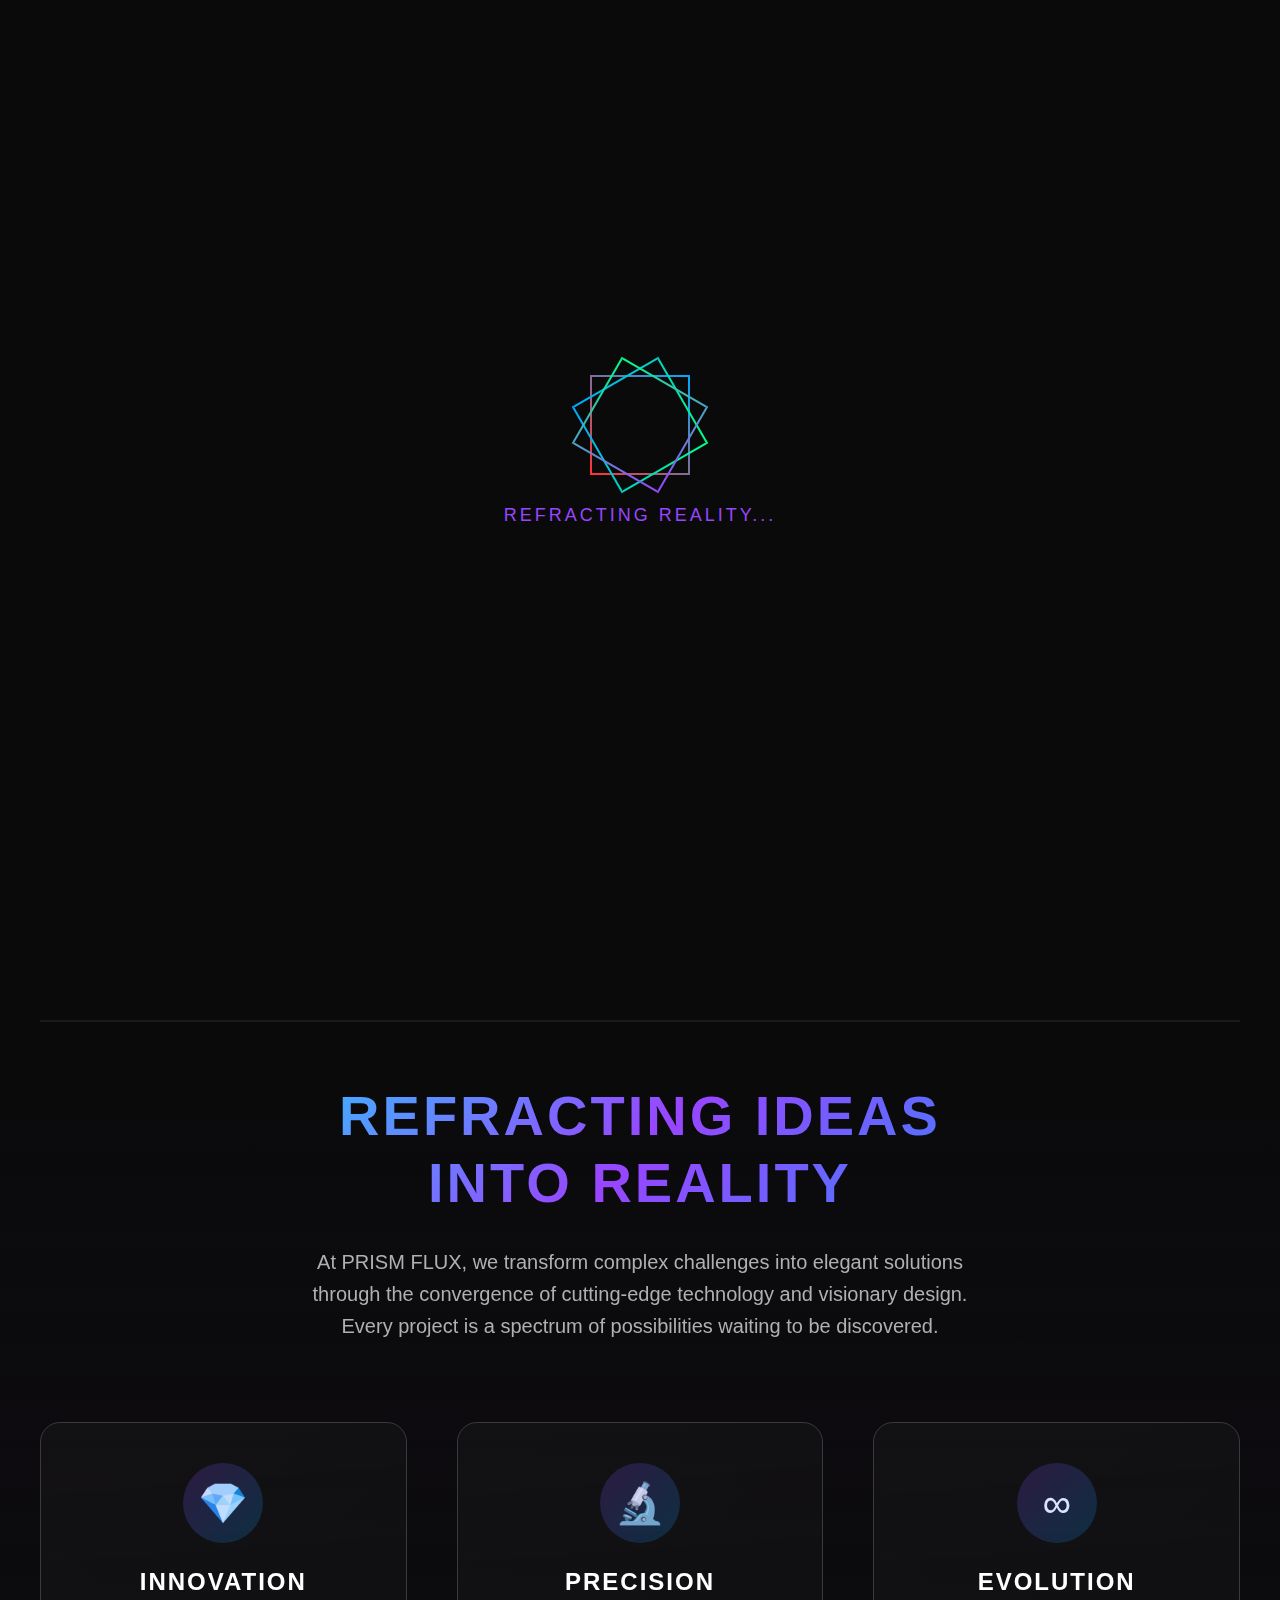
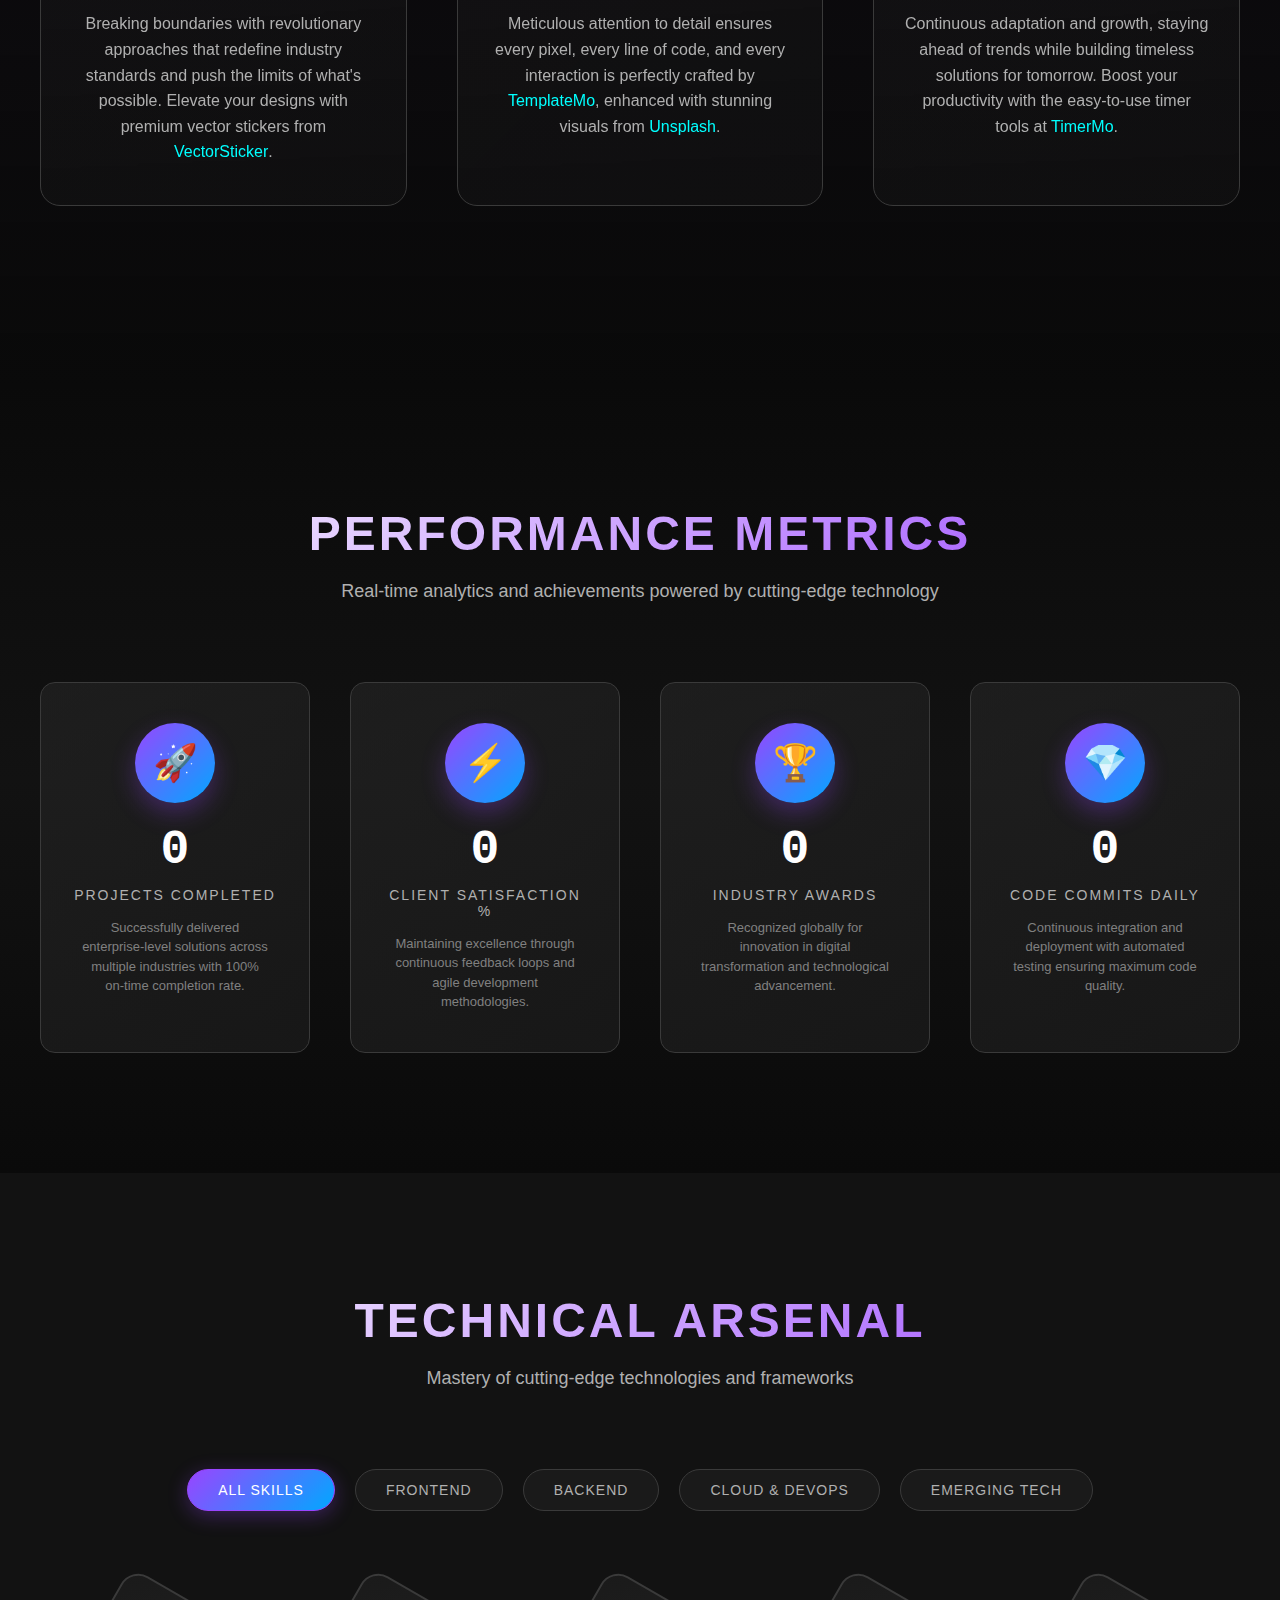
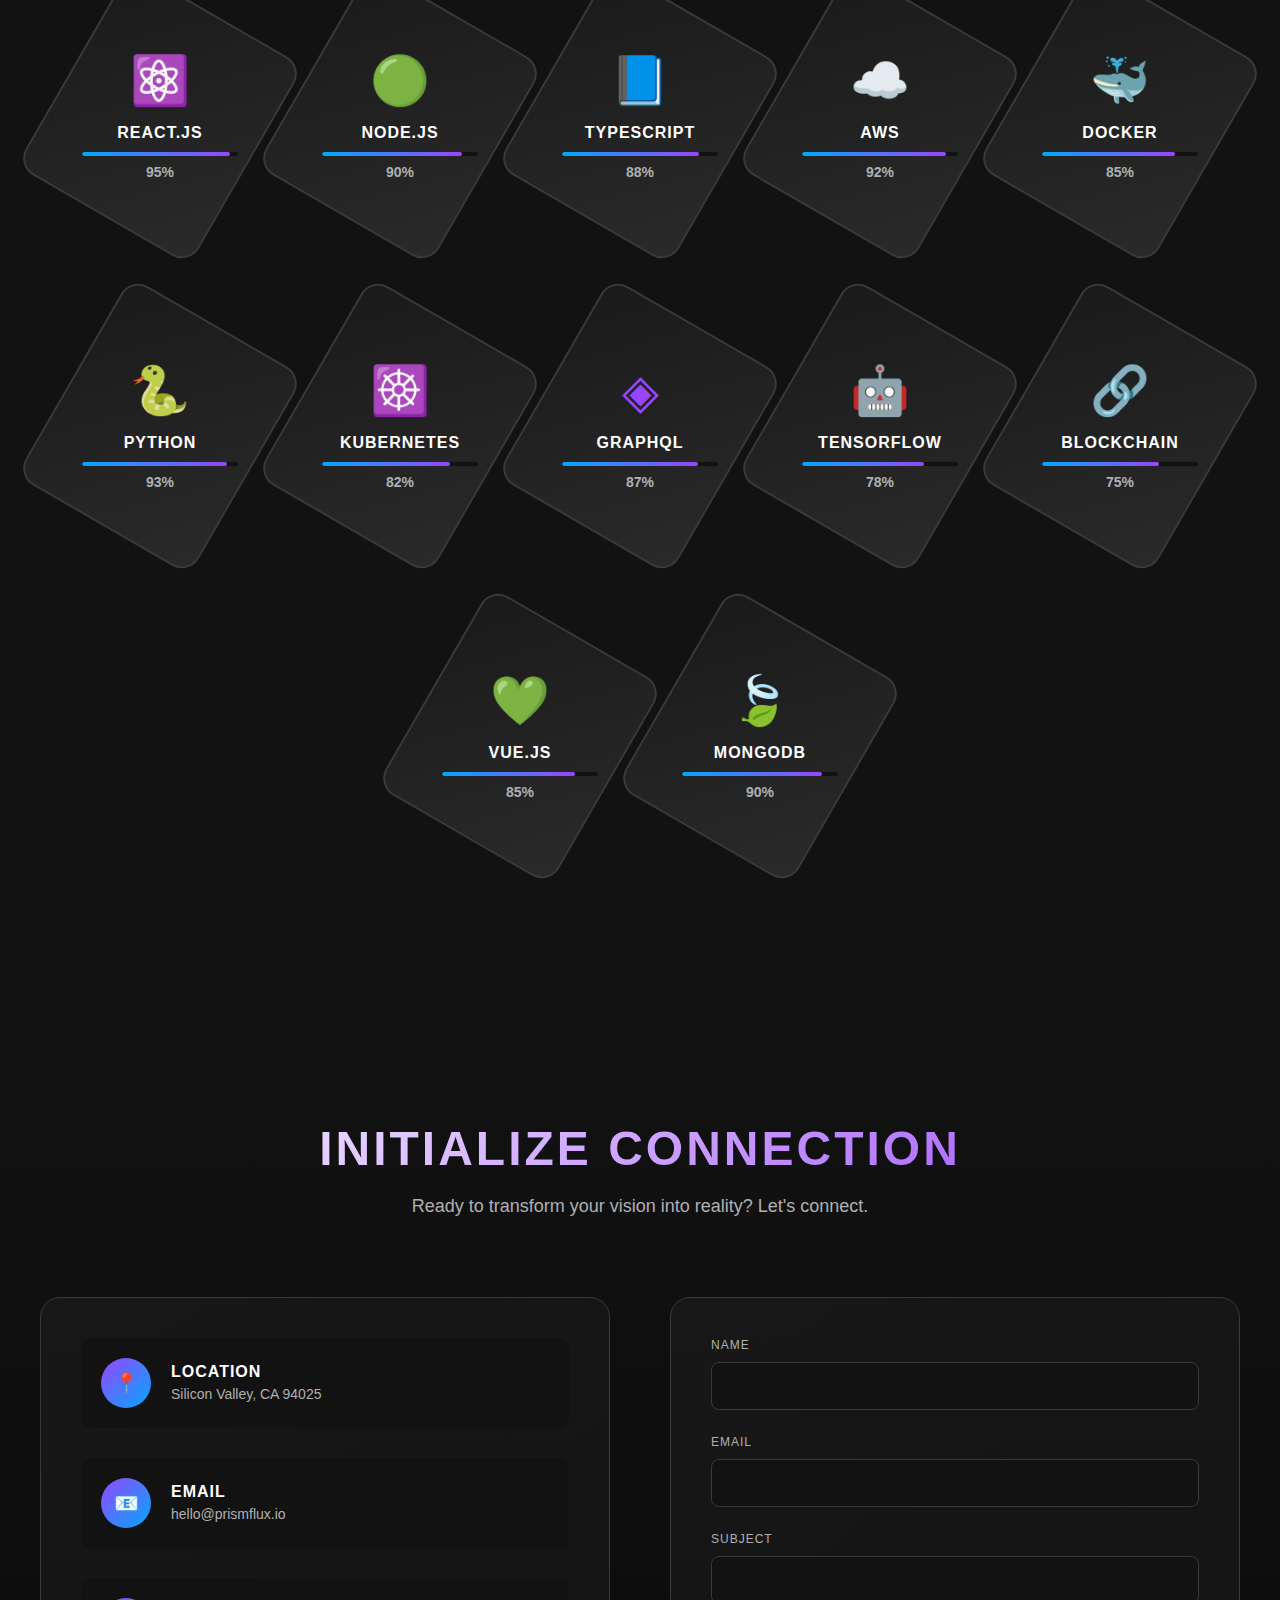
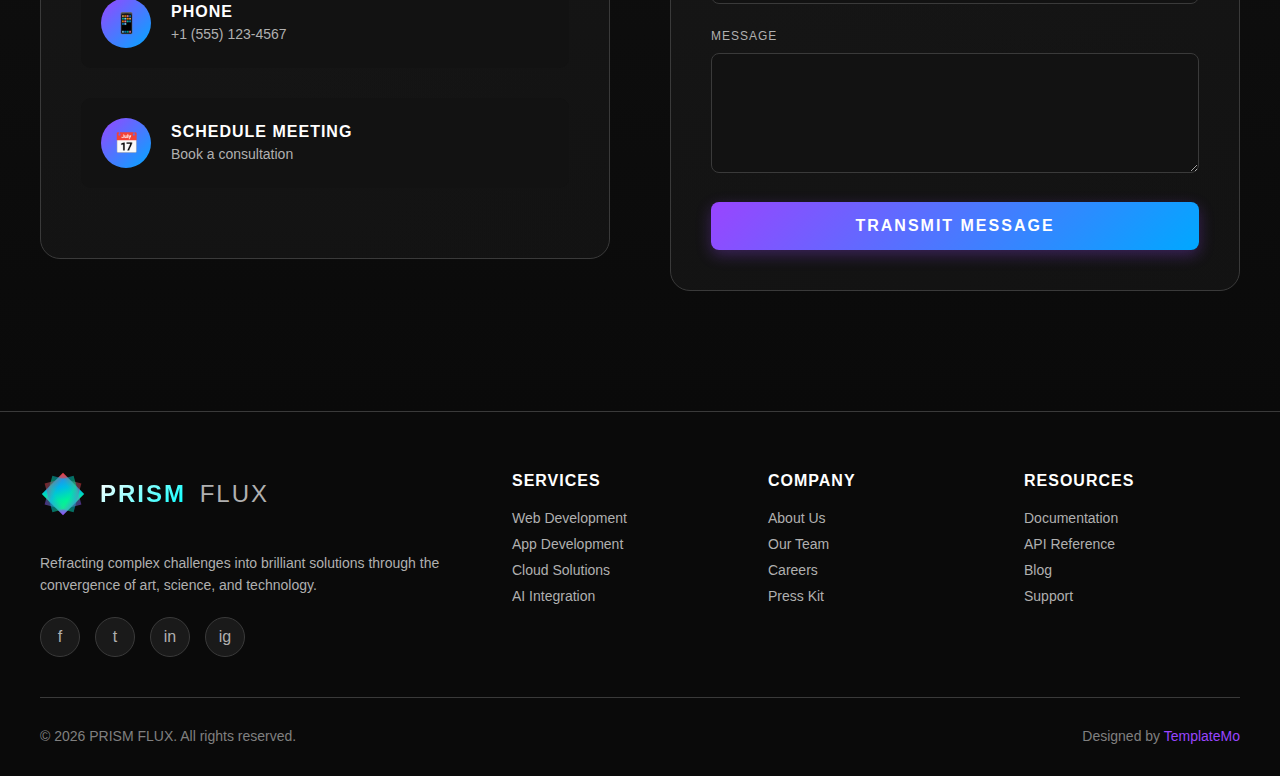
<file: index.html>
<!DOCTYPE html>
<html lang="en">
<head>
    <meta charset="UTF-8">
    <meta name="viewport" content="width=device-width, initial-scale=1.0">
    <title>PRISM FLUX - Digital Innovation Studio</title>
    <link rel="stylesheet" href="templatemo-prism-flux.css">
<!-- 

TemplateMo 600 Prism Flux

https://templatemo.com/tm-600-prism-flux

-->
</head>
<body>
    <!-- Loading Screen -->
    <div class="loader" id="loader">
        <div class="loader-content">
            <div class="loader-prism">
                <div class="prism-face"></div>
                <div class="prism-face"></div>
                <div class="prism-face"></div>
            </div>
            <div style="color: var(--accent-purple); font-size: 18px; text-transform: uppercase; letter-spacing: 3px;">Refracting Reality...</div>
        </div>
    </div>

    <!-- Navigation Header -->
    <header class="header" id="header">
        <nav class="nav-container">
            <a href="#home" class="logo">
                <div class="logo-icon">
                    <div class="logo-prism">
                        <div class="prism-shape"></div>
                    </div>
                </div>
                <span class="logo-text">
                    <span class="prism">PRISM</span>
                    <span class="flux">FLUX</span>
                </span>
            </a>
            
            <ul class="nav-menu" id="navMenu">
                <li><a href="#home" class="nav-link active">Home</a></li>
                <li><a href="#about" class="nav-link">About</a></li>
                <li><a href="#stats" class="nav-link">Metrics</a></li>
                <li><a href="#skills" class="nav-link">Arsenal</a></li>
                <li><a href="#contact" class="nav-link">Contact</a></li>
            </ul>
            
            <div class="menu-toggle" id="menuToggle">
                <span></span>
                <span></span>
                <span></span>
            </div>
        </nav>
    </header>

    <!-- Hero Section with 3D Carousel -->
    <section class="hero" id="home">
        <div class="carousel-container">
            <div class="carousel" id="carousel">
                <!-- Carousel items will be generated by JavaScript -->
            </div>
            
            <div class="carousel-controls">
                <button class="carousel-btn" id="prevBtn">‹</button>
                <button class="carousel-btn" id="nextBtn">›</button>
            </div>
            
            <div class="carousel-indicators" id="indicators">
                <!-- Indicators will be generated by JavaScript -->
            </div>
        </div>
    </section>

    <!-- NEW: Prism Philosophy Section (About) -->
    <section class="philosophy-section" id="about">
        <div class="philosophy-container">
            <div class="prism-line"></div>
            
            <h2 class="philosophy-headline">
                Refracting Ideas<br>Into Reality
            </h2>
            
            <p class="philosophy-subheading">
                At PRISM FLUX, we transform complex challenges into elegant solutions through the convergence of 
                cutting-edge technology and visionary design. Every project is a spectrum of possibilities 
                waiting to be discovered.
            </p>
            
            <div class="philosophy-pillars">
                <div class="pillar">
                    <div class="pillar-icon">💎</div>
                    <h3 class="pillar-title">Innovation</h3>
                    <p class="pillar-description">
                        Breaking boundaries with revolutionary approaches that redefine industry standards and push the limits of what's possible. Elevate your designs with premium vector stickers from <a href="https://www.vectorsticker.com" rel="nofollow" target="_blank">VectorSticker</a>.
                    </p>
                </div>
                
                <div class="pillar">
                    <div class="pillar-icon">🔬</div>
                    <h3 class="pillar-title">Precision</h3>
                    <p class="pillar-description">
                        Meticulous attention to detail ensures every pixel, every line of code, and every interaction is perfectly crafted by <a href="https://templatemo.com" rel="nofollow" target="_blank" style="color: var(--accent-cyan); text-decoration: none;">TemplateMo</a>, enhanced with stunning visuals from <a href="https://unsplash.com" rel="nofollow" target="_blank" style="color: var(--accent-cyan); text-decoration: none;">Unsplash</a>.
                    </p>
                </div>
                
                <div class="pillar">
                    <div class="pillar-icon">∞</div>
                    <h3 class="pillar-title">Evolution</h3>
                    <p class="pillar-description">
                        Continuous adaptation and growth, staying ahead of trends while building timeless solutions for tomorrow. Boost your productivity with the easy-to-use timer tools at <a href="https://timermo.com" rel="nofollow" target="_blank">TimerMo</a>.
                    </p>
                </div>
            </div>
            
            <div class="philosophy-particles" id="particles">
                <!-- Particles will be generated by JavaScript -->
            </div>
        </div>
    </section>

    <!-- Stats Section with Content -->
    <section class="stats-section" id="stats">
        <div class="section-header">
            <h2 class="section-title">Performance Metrics</h2>
            <p class="section-subtitle">Real-time analytics and achievements powered by cutting-edge technology</p>
        </div>
        
        <div class="stats-grid">
            <div class="stat-card">
                <div class="stat-icon">🚀</div>
                <div class="stat-number" data-target="150">0</div>
                <div class="stat-label">Projects Completed</div>
                <p class="stat-description">Successfully delivered enterprise-level solutions across multiple industries with 100% on-time completion rate.</p>
            </div>
            
            <div class="stat-card">
                <div class="stat-icon">⚡</div>
                <div class="stat-number" data-target="99">0</div>
                <div class="stat-label">Client Satisfaction %</div>
                <p class="stat-description">Maintaining excellence through continuous feedback loops and agile development methodologies.</p>
            </div>
            
            <div class="stat-card">
                <div class="stat-icon">🏆</div>
                <div class="stat-number" data-target="25">0</div>
                <div class="stat-label">Industry Awards</div>
                <p class="stat-description">Recognized globally for innovation in digital transformation and technological advancement.</p>
            </div>
            
            <div class="stat-card">
                <div class="stat-icon">💎</div>
                <div class="stat-number" data-target="500">0</div>
                <div class="stat-label">Code Commits Daily</div>
                <p class="stat-description">Continuous integration and deployment with automated testing ensuring maximum code quality.</p>
            </div>
        </div>
    </section>

    <!-- Enhanced Skills Section - Technical Arsenal -->
    <section class="skills-section" id="skills">
        <div class="skills-container">
            <div class="section-header">
                <h2 class="section-title">Technical Arsenal</h2>
                <p class="section-subtitle">Mastery of cutting-edge technologies and frameworks</p>
            </div>
            
            <div class="skill-categories">
                <div class="category-tab active" data-category="all">All Skills</div>
                <div class="category-tab" data-category="frontend">Frontend</div>
                <div class="category-tab" data-category="backend">Backend</div>
                <div class="category-tab" data-category="cloud">Cloud & DevOps</div>
                <div class="category-tab" data-category="emerging">Emerging Tech</div>
            </div>

            <div class="skills-hexagon-grid" id="skillsGrid">
                <!-- Hexagonal skill items will be generated by JavaScript -->
            </div>
        </div>
    </section>

    <!-- Contact Section -->
    <section class="contact-section" id="contact">
        <div class="section-header">
            <h2 class="section-title">Initialize Connection</h2>
            <p class="section-subtitle">Ready to transform your vision into reality? Let's connect.</p>
        </div>
        
        <div class="contact-container">
            <div class="contact-info">
                <a href="https://maps.google.com/?q=Silicon+Valley+CA+94025" target="_blank" class="info-item">
                    <div class="info-icon">📍</div>
                    <div class="info-text">
                        <h4>Location</h4>
                        <p>Silicon Valley, CA 94025</p>
                    </div>
                </a>
                
                <a href="mailto:hello@prismflux.io" class="info-item">
                    <div class="info-icon">📧</div>
                    <div class="info-text">
                        <h4>Email</h4>
                        <p>hello@prismflux.io</p>
                    </div>
                </a>
                
                <a href="tel:+15551234567" class="info-item">
                    <div class="info-icon">📱</div>
                    <div class="info-text">
                        <h4>Phone</h4>
                        <p>+1 (555) 123-4567</p>
                    </div>
                </a>
                
                <a href="https://calendly.com" target="_blank" class="info-item">
                    <div class="info-icon">📅</div>
                    <div class="info-text">
                        <h4>Schedule Meeting</h4>
                        <p>Book a consultation</p>
                    </div>
                </a>
            </div>
            
            <form class="contact-form" id="contactForm">
                <div class="form-group">
                    <label for="name">Name</label>
                    <input type="text" id="name" name="name" required>
                </div>
                
                <div class="form-group">
                    <label for="email">Email</label>
                    <input type="email" id="email" name="email" required>
                </div>
                
                <div class="form-group">
                    <label for="subject">Subject</label>
                    <input type="text" id="subject" name="subject" required>
                </div>
                
                <div class="form-group">
                    <label for="message">Message</label>
                    <textarea id="message" name="message" required></textarea>
                </div>
                
                <button type="submit" class="submit-btn">Transmit Message</button>
            </form>
        </div>
    </section>

    <!-- Footer -->
    <footer class="footer">
        <div class="footer-content">
            <div class="footer-brand">
                <div class="footer-logo">
                    <div class="logo-icon">
                        <div class="logo-prism">
                            <div class="prism-shape"></div>
                        </div>
                    </div>
                    <span class="logo-text">
                        <span class="prism">PRISM</span>
                        <span class="flux">FLUX</span>
                    </span>
                </div>
                <p class="footer-description">
                    Refracting complex challenges into brilliant solutions through the convergence of art, science, and technology.
                </p>
                <div class="footer-social">
                    <a href="#" class="social-icon">f</a>
                    <a href="#" class="social-icon">t</a>
                    <a href="#" class="social-icon">in</a>
                    <a href="#" class="social-icon">ig</a>
                </div>
            </div>
            
            <div class="footer-section">
                <h4>Services</h4>
                <div class="footer-links">
                    <a href="#">Web Development</a>
                    <a href="#">App Development</a>
                    <a href="#">Cloud Solutions</a>
                    <a href="#">AI Integration</a>
                </div>
            </div>
            
            <div class="footer-section">
                <h4>Company</h4>
                <div class="footer-links">
                    <a href="#">About Us</a>
                    <a href="#">Our Team</a>
                    <a href="#">Careers</a>
                    <a href="#">Press Kit</a>
                </div>
            </div>
            
            <div class="footer-section">
                <h4>Resources</h4>
                <div class="footer-links">
                    <a href="#">Documentation</a>
                    <a href="#">API Reference</a>
                    <a href="#">Blog</a>
                    <a href="#">Support</a>
                </div>
            </div>
        </div>
        
        <div class="footer-bottom">
            <div class="copyright">
                © 2026 PRISM FLUX. All rights reserved.
            </div>
            <div class="footer-credits">
                Designed by <a href="https://templatemo.com" rel="nofollow" target="_blank">TemplateMo</a>
            </div>
        </div>
    </footer>
<script src="templatemo-prism-scripts.js"></script>
</body>
</html>
</file>
<file: templatemo-prism-flux.css>
@charset "utf-8";
/* CSS Document */

/*

TemplateMo 600 Prism Flux

https://templatemo.com/tm-600-prism-flux

*/

* {
	margin: 0;
	padding: 0;
	box-sizing: border-box;
}

:root {
	--primary-black: #0a0a0a;
	--carbon-dark: #121212;
	--carbon-medium: #1a1a1a;
	--carbon-light: #2a2a2a;
	--metal-dark: #3a3a3a;
	--metal-light: #4a4a4a;
	--accent-red: #ff3333;
	--accent-blue: #00a8ff;
	--accent-green: #00ff88;
	--accent-purple: #9945ff;
	--accent-cyan: #00ffff;
	--text-primary: #ffffff;
	--text-secondary: #b0b0b0;
	--text-dim: #808080;
}

html {
	scroll-behavior: smooth;
}

body {
	font-family: 'Orbitron', 'Rajdhani', sans-serif;
	background: var(--primary-black);
	color: var(--text-primary);
	overflow-x: hidden;
	position: relative;
}

/* Carbon Fiber Background Pattern */
body::before {
	content: '';
	position: fixed;
	top: 0;
	left: 0;
	width: 100%;
	height: 100%;
	background:
		repeating-linear-gradient(0deg,
			transparent,
			transparent 2px,
			rgba(255, 255, 255, 0.03) 2px,
			rgba(255, 255, 255, 0.03) 4px),
		repeating-linear-gradient(90deg,
			transparent,
			transparent 2px,
			rgba(255, 255, 255, 0.03) 2px,
			rgba(255, 255, 255, 0.03) 4px),
		linear-gradient(135deg,
			var(--primary-black) 0%,
			var(--carbon-dark) 25%,
			var(--carbon-medium) 50%,
			var(--carbon-dark) 75%,
			var(--primary-black) 100%);
	z-index: -2;
}

/* Animated Grid Overlay */
body::after {
	content: '';
	position: fixed;
	top: 0;
	left: 0;
	width: 100%;
	height: 100%;
	background-image:
		linear-gradient(rgba(255, 51, 51, 0.05) 2px, transparent 2px),
		linear-gradient(90deg, rgba(255, 51, 51, 0.05) 2px, transparent 2px);
	background-size: 150px 150px;
	animation: gridMove 20s linear infinite;
	z-index: -1;
	opacity: 0.5;
}

@keyframes gridMove {
	0% {
		transform: translate(0, 0);
	}

	100% {
		transform: translate(150px, 150px);
	}
}

/* Loading Screen */
.loader {
	position: fixed;
	top: 0;
	left: 0;
	width: 100%;
	height: 100vh;
	background: var(--primary-black);
	display: flex;
	justify-content: center;
	align-items: center;
	z-index: 10000;
	transition: opacity 0.5s, visibility 0.5s;
}

.loader.hidden {
	opacity: 0;
	visibility: hidden;
}

.loader-content {
	text-align: center;
}

.loader-prism {
	width: 100px;
	height: 100px;
	position: relative;
	margin: 0 auto 30px;
}

.prism-face {
	position: absolute;
	width: 100%;
	height: 100%;
	border: 2px solid transparent;
	transform-origin: center;
	animation: prismRotate 3s linear infinite;
}

.prism-face:nth-child(1) {
	border-image: linear-gradient(45deg, var(--accent-red), var(--accent-blue)) 1;
	animation-delay: 0s;
}

.prism-face:nth-child(2) {
	border-image: linear-gradient(45deg, var(--accent-blue), var(--accent-green)) 1;
	transform: rotate(60deg);
	animation-delay: 0.2s;
}

.prism-face:nth-child(3) {
	border-image: linear-gradient(45deg, var(--accent-green), var(--accent-purple)) 1;
	transform: rotate(120deg);
	animation-delay: 0.4s;
}

@keyframes prismRotate {
	0% {
		transform: rotate(0deg) scale(1);
	}

	50% {
		transform: rotate(180deg) scale(1.2);
	}

	100% {
		transform: rotate(360deg) scale(1);
	}
}

/* Navigation Header */
.header {
	position: fixed;
	top: 0;
	width: 100%;
	background: linear-gradient(180deg,
			rgba(18, 18, 18, 0.98) 0%,
			rgba(18, 18, 18, 0.9) 50%,
			rgba(18, 18, 18, 0) 100%);
	backdrop-filter: blur(20px);
	border-bottom: 1px solid rgba(255, 255, 255, 0.1);
	z-index: 1000;
	transition: all 0.3s ease;
}

.header.scrolled {
	background: rgba(18, 18, 18, 0.98);
	backdrop-filter: blur(30px);
	box-shadow: 0 10px 30px rgba(0, 0, 0, 0.8);
}

.nav-container {
	max-width: 1400px;
	margin: 0 auto;
	display: flex;
	justify-content: space-between;
	align-items: center;
	padding: 20px 30px;
}

.logo {
	display: flex;
	align-items: center;
	text-decoration: none;
	position: relative;
}

.logo-icon {
	width: 45px;
	height: 45px;
	margin-right: 15px;
	position: relative;
}

/* Prism-inspired logo */
.logo-prism {
	width: 100%;
	height: 100%;
	position: relative;
	display: flex;
	align-items: center;
	justify-content: center;
}

.prism-shape {
	width: 30px;
	height: 30px;
	position: relative;
	transform: rotate(45deg);
	background: linear-gradient(135deg,
			var(--accent-red) 0%,
			var(--accent-blue) 33%,
			var(--accent-green) 66%,
			var(--accent-purple) 100%);
	animation: prismShine 3s ease-in-out infinite;
}

@keyframes prismShine {

	0%,
	100% {
		filter: brightness(1) hue-rotate(0deg);
		transform: rotate(45deg) scale(1);
	}

	50% {
		filter: brightness(1.5) hue-rotate(10deg);
		transform: rotate(45deg) scale(1.1);
	}
}

.prism-shape::before,
.prism-shape::after {
	content: '';
	position: absolute;
	width: 100%;
	height: 100%;
	background: inherit;
	opacity: 0.5;
}

.prism-shape::before {
	transform: rotate(60deg);
}

.prism-shape::after {
	transform: rotate(-60deg);
}

.logo-text {
	font-size: 24px;
	font-weight: 900;
	letter-spacing: 2px;
	text-transform: uppercase;
}

.logo-text .prism {
	background: linear-gradient(135deg, var(--text-primary), var(--accent-cyan));
	-webkit-background-clip: text;
	-webkit-text-fill-color: transparent;
	background-clip: text;
}

.logo-text .flux {
	color: var(--text-secondary);
	font-weight: 300;
	margin-left: 5px;
}

.nav-menu {
	display: flex;
	list-style: none;
	gap: 10px;
	align-items: center;
}

.nav-menu a {
	color: var(--text-secondary);
	text-decoration: none;
	padding: 12px 25px;
	transition: all 0.3s ease;
	position: relative;
	text-transform: uppercase;
	font-weight: 500;
	letter-spacing: 1px;
	font-size: 14px;
}

.nav-menu a::before {
	content: '';
	position: absolute;
	bottom: 0;
	left: 50%;
	transform: translateX(-50%);
	width: 0;
	height: 2px;
	background: linear-gradient(90deg, var(--accent-blue), var(--accent-purple));
	transition: width 0.3s ease;
}

.nav-menu a:hover {
	color: var(--text-primary);
}

.nav-menu a:hover::before,
.nav-menu a.active::before {
	width: 80%;
}

.nav-menu a.active {
	color: var(--accent-cyan);
}

.menu-toggle {
	display: none;
	flex-direction: column;
	cursor: pointer;
	padding: 5px;
}

.menu-toggle span {
	width: 30px;
	height: 3px;
	background: linear-gradient(90deg, var(--accent-blue), var(--accent-purple));
	margin: 3px 0;
	transition: 0.3s;
	border-radius: 2px;
}

.menu-toggle.active span:nth-child(1) {
	transform: rotate(-45deg) translate(-5px, 6px);
}

.menu-toggle.active span:nth-child(2) {
	opacity: 0;
}

.menu-toggle.active span:nth-child(3) {
	transform: rotate(45deg) translate(-5px, -6px);
}

/* Hero Section with 3D Carousel */
.hero {
	min-height: 100vh;
	display: flex;
	align-items: center;
	justify-content: center;
	position: relative;
	padding: 120px 20px 80px;
	background: radial-gradient(ellipse at center,
			rgba(153, 69, 255, 0.1) 0%,
			transparent 50%);
}

.carousel-container {
	width: 100%;
	max-width: 1600px;
	height: 650px;
	perspective: 1200px;
	position: relative;
	padding-top: 60px;
}

.carousel {
	width: 100%;
	height: 100%;
	position: relative;
	transform-style: preserve-3d;
}

.carousel-item {
	position: absolute;
	width: 400px;
	height: 500px;
	left: 50%;
	top: 50%;
	transform-style: preserve-3d;
	transition: all 0.8s cubic-bezier(0.4, 0.0, 0.2, 1);
	cursor: pointer;
	transform-origin: center center;
}

.carousel-item .card {
	width: 100%;
	height: 100%;
	background: linear-gradient(135deg, var(--carbon-medium), var(--carbon-dark));
	border: 2px solid var(--metal-dark);
	border-radius: 20px;
	padding: 30px;
	position: relative;
	overflow: hidden;
	box-shadow:
		0 20px 40px rgba(0, 0, 0, 0.8),
		inset 0 1px 0 rgba(255, 255, 255, 0.1);
}

.carousel-item .card::before {
	content: '';
	position: absolute;
	top: 0;
	left: 0;
	right: 0;
	height: 1px;
	background: linear-gradient(90deg,
			transparent,
			rgba(255, 255, 255, 0.5),
			transparent);
	animation: scanline 3s linear infinite;
}

@keyframes scanline {
	0% {
		transform: translateY(0);
	}

	100% {
		transform: translateY(500px);
	}
}

.card-number {
	position: absolute;
	top: 20px;
	right: 30px;
	font-size: 72px;
	font-weight: 900;
	color: rgba(153, 69, 255, 0.1);
	font-family: 'Orbitron', monospace;
}

.card-image {
	width: 100%;
	height: 200px;
	background: var(--carbon-dark);
	border-radius: 10px;
	margin-bottom: 20px;
	overflow: hidden;
	position: relative;
	border: 1px solid var(--metal-dark);
}

.card-image img {
	width: 100%;
	height: 100%;
	object-fit: cover;
	filter: grayscale(50%) contrast(1.2);
	transition: all 0.5s ease;
}

.carousel-item:hover .card-image img {
	filter: grayscale(0%) contrast(1.3);
	transform: scale(1.1);
}

.card-title {
	font-size: 24px;
	font-weight: 700;
	margin-bottom: 15px;
	text-transform: uppercase;
	letter-spacing: 2px;
	background: linear-gradient(135deg, var(--text-primary), var(--accent-purple));
	-webkit-background-clip: text;
	-webkit-text-fill-color: transparent;
	background-clip: text;
}

.card-description {
	color: var(--text-secondary);
	line-height: 1.6;
	margin-bottom: 20px;
	font-size: 14px;
}

.card-tech {
	display: flex;
	flex-wrap: wrap;
	gap: 8px;
	margin-bottom: 20px;
}

.tech-badge {
	padding: 5px 12px;
	background: rgba(153, 69, 255, 0.1);
	border: 1px solid var(--accent-purple);
	border-radius: 20px;
	font-size: 12px;
	color: var(--accent-purple);
	text-transform: uppercase;
	letter-spacing: 1px;
}

.card-cta {
	padding: 12px 30px;
	background: linear-gradient(135deg, var(--accent-purple), var(--accent-blue));
	border: none;
	border-radius: 30px;
	color: var(--text-primary);
	font-weight: 700;
	text-transform: uppercase;
	letter-spacing: 2px;
	cursor: pointer;
	transition: all 0.3s ease;
	box-shadow: 0 5px 15px rgba(153, 69, 255, 0.3);
}

.card-cta:hover {
	transform: translateY(-2px);
	box-shadow: 0 8px 25px rgba(153, 69, 255, 0.5);
}

/* Carousel Controls */
.carousel-controls {
	position: absolute;
	bottom: -70px;
	left: 50%;
	transform: translateX(-50%);
	display: flex;
	gap: 20px;
	z-index: 100;
}

.carousel-btn {
	width: 60px;
	height: 60px;
	background: linear-gradient(135deg, var(--carbon-medium), var(--carbon-dark));
	border: 2px solid var(--metal-dark);
	border-radius: 50%;
	color: var(--accent-purple);
	font-size: 24px;
	cursor: pointer;
	transition: all 0.3s ease;
	display: flex;
	align-items: center;
	justify-content: center;
	box-shadow:
		0 5px 15px rgba(0, 0, 0, 0.5),
		inset 0 1px 0 rgba(255, 255, 255, 0.1);
}

.carousel-btn:hover {
	border-color: var(--accent-purple);
	box-shadow:
		0 8px 25px rgba(153, 69, 255, 0.3),
		inset 0 1px 0 rgba(255, 255, 255, 0.2);
	transform: scale(1.1);
}

.carousel-indicators {
	position: absolute;
	top: 30px;
	left: 50%;
	transform: translateX(-50%);
	display: flex;
	gap: 15px;
	z-index: 100;
}

.indicator {
	width: 12px;
	height: 12px;
	background: var(--metal-dark);
	border: 1px solid var(--metal-light);
	border-radius: 50%;
	cursor: pointer;
	transition: all 0.3s ease;
}

.indicator.active {
	background: linear-gradient(135deg, var(--accent-purple), var(--accent-blue));
	box-shadow: 0 0 10px rgba(153, 69, 255, 0.5);
	transform: scale(1.3);
}

/* NEW: Prism Philosophy Section */
.philosophy-section {
	padding: 120px 30px;
	background: linear-gradient(180deg,
			var(--primary-black) 0%,
			rgba(153, 69, 255, 0.02) 50%,
			var(--primary-black) 100%);
	position: relative;
	overflow: hidden;
}

.philosophy-container {
	max-width: 1200px;
	margin: 0 auto;
	text-align: center;
}

/* Animated Prism Line */
.prism-line {
	width: 100%;
	height: 2px;
	margin: 0 auto 60px;
	position: relative;
	overflow: hidden;
	background: var(--carbon-medium);
}

.prism-line::before {
	content: '';
	position: absolute;
	top: 0;
	left: -100%;
	width: 100%;
	height: 100%;
	background: linear-gradient(90deg,
			transparent,
			var(--accent-red) 20%,
			var(--accent-blue) 40%,
			var(--accent-green) 60%,
			var(--accent-purple) 80%,
			transparent);

	animation: prismSweep 4s ease-in-out infinite;
}

@keyframes prismSweep {
	0% {
		left: -100%;
	}

	100% {
		left: 100%;
	}
}

.philosophy-headline {
	font-size: 56px;
	font-weight: 900;
	text-transform: uppercase;
	letter-spacing: 3px;
	margin-bottom: 30px;
	line-height: 1.2;
	background: linear-gradient(135deg,
			var(--accent-cyan) 0%,
			var(--accent-purple) 25%,
			var(--accent-blue) 50%,
			var(--accent-green) 75%,
			var(--accent-cyan) 100%);
	-webkit-background-clip: text;
	-webkit-text-fill-color: transparent;
	background-clip: text;
	background-size: 200% 200%;
	animation: gradientFlow 5s ease infinite;
}

@keyframes gradientFlow {
	0% {
		background-position: 0% 50%;
	}

	50% {
		background-position: 100% 50%;
	}

	100% {
		background-position: 0% 50%;
	}
}

.philosophy-subheading {
	font-size: 20px;
	color: var(--text-secondary);
	max-width: 700px;
	margin: 0 auto 80px;
	line-height: 1.6;
	font-weight: 300;
}

.philosophy-pillars {
	display: grid;
	grid-template-columns: repeat(auto-fit, minmax(300px, 1fr));
	gap: 50px;
	margin-bottom: 60px;
}

.pillar {
	position: relative;
	padding: 40px 30px;
	background: linear-gradient(135deg,
			rgba(42, 42, 42, 0.2),
			rgba(26, 26, 26, 0.3));
	border: 1px solid var(--metal-dark);
	border-radius: 20px;
	transition: all 0.4s ease;
	overflow: hidden;
}

.pillar::before {
	content: '';
	position: absolute;
	top: 0;
	left: 0;
	width: 100%;
	height: 2px;
	background: linear-gradient(90deg,
			var(--accent-purple),
			var(--accent-blue),
			var(--accent-green));
	transform: scaleX(0);
	transition: transform 0.4s ease;
}

.pillar:hover::before {
	transform: scaleX(1);
}

.pillar:hover {
	transform: translateY(-10px);
	border-color: var(--accent-purple);
	box-shadow: 0 20px 40px rgba(153, 69, 255, 0.2);
	background: linear-gradient(135deg,
			rgba(153, 69, 255, 0.05),
			rgba(26, 26, 26, 0.3));
}

.pillar-icon {
	width: 80px;
	height: 80px;
	margin: 0 auto 25px;
	display: flex;
	align-items: center;
	justify-content: center;
	font-size: 40px;
	position: relative;
}

.pillar-icon::before {
	content: '';
	position: absolute;
	width: 100%;
	height: 100%;
	background: linear-gradient(135deg, var(--accent-purple), var(--accent-blue));
	border-radius: 50%;
	opacity: 0.2;
	animation: pulse 3s ease-in-out infinite;
}

@keyframes pulse {

	0%,
	100% {
		transform: scale(1);
		opacity: 0.2;
	}

	50% {
		transform: scale(1.2);
		opacity: 0.1;
	}
}

.pillar-title {
	font-size: 24px;
	font-weight: 700;
	text-transform: uppercase;
	letter-spacing: 2px;
	margin-bottom: 15px;
	color: var(--text-primary);
}

.pillar-description {
	font-size: 16px;
	color: var(--text-secondary);
	line-height: 1.6;
}
.pillar-description a {
	color: var(--accent-cyan);
	text-decoration: none;
	transition: all 0.3s ease;
	position: relative;
}

.pillar-description a::after {
	content: '';
	position: absolute;
	bottom: -2px;
	left: 0;
	width: 0;
	height: 1px;
	background: var(--accent-cyan);
	transition: width 0.3s ease;
}

.pillar-description a:hover {
	color: var(--accent-purple);
}

.pillar-description a:hover::after {
	width: 100%;
}

/* Particle Effect Background */
.philosophy-particles {
	position: absolute;
	width: 100%;
	height: 100%;
	top: 0;
	left: 0;
	overflow: hidden;
	pointer-events: none;
}

.particle {
	position: absolute;
	width: 4px;
	height: 4px;
	background: linear-gradient(135deg, var(--accent-cyan), var(--accent-purple));
	border-radius: 50%;
	opacity: 0;
	animation: float-particle 20s infinite linear;
}

@keyframes float-particle {
	0% {
		transform: translateY(0) rotate(0deg);
		opacity: 0;
	}

	5% {
		opacity: 1;
	}

	95% {
		opacity: 1;
	}

	100% {
		transform: translateY(-100vh) rotate(720deg);
		opacity: 0;
	}
}

/* Stats Section with Content */
.stats-section {
	padding: 120px 30px;
	background: linear-gradient(180deg,
			var(--primary-black) 0%,
			var(--carbon-dark) 50%,
			var(--primary-black) 100%);
	position: relative;
}

.stats-grid {
	max-width: 1200px;
	margin: 0 auto;
	display: grid;
	grid-template-columns: repeat(auto-fit, minmax(250px, 1fr));
	gap: 40px;
}

.stat-card {
	background: linear-gradient(135deg,
			rgba(42, 42, 42, 0.5),
			rgba(26, 26, 26, 0.8));
	border: 1px solid var(--metal-dark);
	border-radius: 15px;
	padding: 40px 30px;
	text-align: center;
	position: relative;
	overflow: hidden;
	transition: all 0.3s ease;
}

.stat-card::before {
	content: '';
	position: absolute;
	top: 0;
	left: -100%;
	width: 100%;
	height: 2px;
	background: linear-gradient(90deg,
			transparent,
			var(--accent-purple),
			transparent);
	animation: none;
}

.stat-card:hover::before {
	animation: slideRight 0.5s ease forwards;
}

@keyframes slideRight {
	0% {
		left: -100%;
	}

	100% {
		left: 100%;
	}
}

.stat-card:hover {
	transform: translateY(-5px);
	border-color: var(--accent-purple);
	box-shadow: 0 15px 35px rgba(153, 69, 255, 0.2);
}

.stat-icon {
	width: 80px;
	height: 80px;
	background: linear-gradient(135deg, var(--accent-purple), var(--accent-blue));
	border-radius: 50%;
	display: flex;
	align-items: center;
	justify-content: center;
	margin: 0 auto 20px;
	font-size: 36px;
	color: var(--text-primary);
	box-shadow: 0 10px 25px rgba(153, 69, 255, 0.3);
}

.stat-number {
	font-size: 48px;
	font-weight: 900;
	color: var(--text-primary);
	margin-bottom: 10px;
	font-family: 'Orbitron', monospace;
}

.stat-label {
	font-size: 14px;
	color: var(--text-secondary);
	text-transform: uppercase;
	letter-spacing: 2px;
	margin-bottom: 15px;
}

.stat-description {
	font-size: 13px;
	color: var(--text-dim);
	line-height: 1.5;
	padding: 0 10px;
}

/* Enhanced Skills Section - Technical Arsenal */
.skills-section {
	padding: 120px 30px;
	background: var(--carbon-dark);
	position: relative;
	overflow: hidden;
}

.skills-container {
	max-width: 1200px;
	margin: 0 auto;
}

.section-header {
	text-align: center;
	margin-bottom: 80px;
}

.section-title {
	font-size: 48px;
	font-weight: 900;
	text-transform: uppercase;
	letter-spacing: 3px;
	margin-bottom: 20px;
	background: linear-gradient(135deg, var(--text-primary), var(--accent-purple));
	-webkit-background-clip: text;
	-webkit-text-fill-color: transparent;
	background-clip: text;
}

.section-subtitle {
	color: var(--text-secondary);
	font-size: 18px;
	max-width: 600px;
	margin: 0 auto;
}

/* Hexagonal Skills Grid */
.skills-hexagon-grid {
	display: flex;
	flex-wrap: wrap;
	justify-content: center;
	gap: 20px;
	margin-top: 60px;
}

.skill-hexagon {
	width: 200px;
	height: 230px;
	position: relative;
	margin: 30px 10px;
	cursor: pointer;
	transition: all 0.3s ease;
}

.skill-hexagon:hover {
	transform: translateY(-10px);
}

.hexagon-inner {
	width: 100%;
	height: 100%;
	position: relative;
	transform: rotate(30deg);
	overflow: hidden;
	border-radius: 20px;
	background: linear-gradient(135deg, var(--carbon-medium), var(--carbon-light));
	border: 2px solid var(--metal-dark);
}

.skill-hexagon:hover .hexagon-inner {
	border-color: var(--accent-purple);
	box-shadow: 0 0 30px rgba(153, 69, 255, 0.5);
}

.hexagon-content {
	position: absolute;
	width: 100%;
	height: 100%;
	top: 0;
	left: 0;
	transform: rotate(-30deg);
	display: flex;
	flex-direction: column;
	align-items: center;
	justify-content: center;
	padding: 20px;
}

.skill-icon-hex {
	font-size: 48px;
	margin-bottom: 15px;
	color: var(--accent-purple);
	animation: float 3s ease-in-out infinite;
}

@keyframes float {

	0%,
	100% {
		transform: translateY(0);
	}

	50% {
		transform: translateY(-10px);
	}
}

.skill-name-hex {
	font-size: 16px;
	font-weight: 700;
	text-transform: uppercase;
	letter-spacing: 1px;
	color: var(--text-primary);
	margin-bottom: 10px;
	text-align: center;
}

.skill-level {
	width: 100%;
	height: 4px;
	background: var(--carbon-dark);
	border-radius: 2px;
	overflow: hidden;
	position: relative;
}

.skill-level-fill {
	height: 100%;
	background: linear-gradient(90deg, var(--accent-blue), var(--accent-purple));
	border-radius: 2px;
	position: relative;
	animation: fillLevel 2s ease-out;
}

@keyframes fillLevel {
	0% {
		width: 0;
	}
}

.skill-percentage-hex {
	font-size: 14px;
	color: var(--text-secondary);
	margin-top: 8px;
	font-weight: 600;
}

/* Skill Categories Tabs */
.skill-categories {
	display: flex;
	justify-content: center;
	gap: 20px;
	margin-bottom: 40px;
	flex-wrap: wrap;
}

.category-tab {
	padding: 12px 30px;
	background: var(--carbon-medium);
	border: 1px solid var(--metal-dark);
	border-radius: 30px;
	color: var(--text-secondary);
	cursor: pointer;
	transition: all 0.3s ease;
	text-transform: uppercase;
	font-size: 14px;
	letter-spacing: 1px;
}

.category-tab:hover {
	background: rgba(153, 69, 255, 0.1);
	border-color: var(--accent-purple);
	color: var(--text-primary);
}

.category-tab.active {
	background: linear-gradient(135deg, var(--accent-purple), var(--accent-blue));
	border-color: var(--accent-purple);
	color: var(--text-primary);
	box-shadow: 0 5px 20px rgba(153, 69, 255, 0.3);
}

/* Contact Section */
.contact-section {
	padding: 120px 30px;
	background: linear-gradient(180deg,
			var(--carbon-dark) 0%,
			var(--primary-black) 100%);
	position: relative;
}

.contact-container {
	max-width: 1200px;
	margin: 0 auto;
	display: grid;
	grid-template-columns: 1fr 1fr;
	gap: 60px;
	align-items: start;
}

.contact-info {
	padding: 40px;
	background: linear-gradient(135deg,
			rgba(42, 42, 42, 0.3),
			rgba(26, 26, 26, 0.5));
	border: 1px solid var(--metal-dark);
	border-radius: 20px;
}

.info-item {
	display: flex;
	align-items: center;
	margin-bottom: 30px;
	padding: 20px;
	background: var(--carbon-dark);
	border-radius: 10px;
	transition: all 0.3s ease;
	text-decoration: none;
	cursor: pointer;
	position: relative;
	overflow: hidden;
}

.info-item::before {
	content: '';
	position: absolute;
	top: 0;
	left: -100%;
	width: 100%;
	height: 100%;
	background: linear-gradient(90deg,
			transparent,
			rgba(153, 69, 255, 0.1),
			transparent);
	transition: left 0.5s ease;
}

.info-item:hover::before {
	left: 100%;
}

.info-item:hover {
	transform: translateX(10px);
	background: rgba(153, 69, 255, 0.1);
	box-shadow: 0 5px 20px rgba(153, 69, 255, 0.2);
}

a.info-item {
	color: inherit;
	text-decoration: none;
}

.info-icon {
	width: 50px;
	height: 50px;
	background: linear-gradient(135deg, var(--accent-purple), var(--accent-blue));
	border-radius: 50%;
	display: flex;
	align-items: center;
	justify-content: center;
	margin-right: 20px;
	color: var(--text-primary);
	font-size: 20px;
	flex-shrink: 0;
	transition: all 0.3s ease;
}

.info-item:hover .info-icon {
	transform: scale(1.1) rotate(10deg);
	box-shadow: 0 8px 25px rgba(153, 69, 255, 0.4);
}

.info-text h4 {
	color: var(--text-primary);
	margin-bottom: 5px;
	font-size: 16px;
	text-transform: uppercase;
	letter-spacing: 1px;
	transition: all 0.3s ease;
}

.info-item:hover .info-text h4 {
	color: var(--accent-cyan);
}

.info-text p {
	color: var(--text-secondary);
	font-size: 14px;
	transition: all 0.3s ease;
}

.info-item:hover .info-text p {
	color: var(--text-primary);
}

/* Add external link indicator for clickable items */
.info-item[target="_blank"] .info-text p::after {
	content: ' ↗';
	font-size: 12px;
	opacity: 0;
	transition: opacity 0.3s ease;
}

.info-item[target="_blank"]:hover .info-text p::after {
	opacity: 1;
}

.contact-form {
	padding: 40px;
	background: linear-gradient(135deg,
			rgba(42, 42, 42, 0.3),
			rgba(26, 26, 26, 0.5));
	border: 1px solid var(--metal-dark);
	border-radius: 20px;
}

.form-group {
	margin-bottom: 25px;
}

.form-group label {
	display: block;
	color: var(--text-secondary);
	margin-bottom: 10px;
	text-transform: uppercase;
	font-size: 12px;
	letter-spacing: 1px;
}

.form-group input,
.form-group textarea {
	width: 100%;
	padding: 15px;
	background: var(--carbon-dark);
	border: 1px solid var(--metal-dark);
	border-radius: 8px;
	color: var(--text-primary);
	font-size: 14px;
	transition: all 0.3s ease;
}

.form-group input:focus,
.form-group textarea:focus {
	outline: none;
	border-color: var(--accent-purple);
	box-shadow: 0 0 10px rgba(153, 69, 255, 0.2);
}

.form-group textarea {
	resize: vertical;
	min-height: 120px;
}

.submit-btn {
	width: 100%;
	padding: 15px;
	background: linear-gradient(135deg, var(--accent-purple), var(--accent-blue));
	border: none;
	border-radius: 8px;
	color: var(--text-primary);
	font-size: 16px;
	font-weight: 700;
	text-transform: uppercase;
	letter-spacing: 2px;
	cursor: pointer;
	transition: all 0.3s ease;
	box-shadow: 0 5px 15px rgba(153, 69, 255, 0.3);
}

.submit-btn:hover {
	transform: translateY(-3px);
	box-shadow: 0 8px 25px rgba(153, 69, 255, 0.5);
}

/* Footer */
.footer {
	padding: 60px 30px 30px;
	background: var(--primary-black);
	border-top: 1px solid var(--metal-dark);
	position: relative;
}

.footer-content {
	max-width: 1200px;
	margin: 0 auto;
	display: grid;
	grid-template-columns: 2fr 1fr 1fr 1fr;
	gap: 40px;
	margin-bottom: 40px;
}

.footer-brand {
	display: flex;
	flex-direction: column;
	gap: 20px;
}

.footer-logo {
	display: flex;
	align-items: center;
	margin-bottom: 15px;
}

.footer-description {
	color: var(--text-secondary);
	line-height: 1.6;
	font-size: 14px;
}

.footer-social {
	display: flex;
	gap: 15px;
}

.social-icon {
	width: 40px;
	height: 40px;
	background: var(--carbon-medium);
	border: 1px solid var(--metal-dark);
	border-radius: 50%;
	display: flex;
	align-items: center;
	justify-content: center;
	color: var(--text-secondary);
	text-decoration: none;
	transition: all 0.3s ease;
}

.social-icon:hover {
	background: linear-gradient(135deg, var(--accent-purple), var(--accent-blue));
	border-color: var(--accent-purple);
	color: var(--text-primary);
	transform: translateY(-3px);
	box-shadow: 0 5px 15px rgba(153, 69, 255, 0.3);
}

.footer-section h4 {
	color: var(--text-primary);
	margin-bottom: 20px;
	text-transform: uppercase;
	letter-spacing: 1px;
	font-size: 16px;
}

.footer-links {
	display: flex;
	flex-direction: column;
	gap: 10px;
}

.footer-links a {
	color: var(--text-secondary);
	text-decoration: none;
	transition: all 0.3s ease;
	font-size: 14px;
}

.footer-links a:hover {
	color: var(--accent-purple);
	padding-left: 10px;
}

.footer-bottom {
	padding-top: 30px;
	border-top: 1px solid var(--metal-dark);
	display: flex;
	justify-content: space-between;
	align-items: center;
	max-width: 1200px;
	margin: 0 auto;
}

.copyright {
	color: var(--text-dim);
	font-size: 14px;
}

.footer-credits {
	color: var(--text-dim);
	font-size: 14px;
}

.footer-credits a {
	color: var(--accent-purple);
	text-decoration: none;
}

.footer-credits a:hover {
	text-decoration: underline;
}

/* Responsive Design */
@media (max-width: 1024px) {
	.carousel-item {
		width: 350px;
		height: 480px;
	}

	.carousel-controls {
		bottom: -60px;
	}

	.card-image {
		height: 170px;
	}

	.card-title {
		font-size: 22px;
	}

	.card-description {
		font-size: 13px;
	}

	.philosophy-pillars {
		grid-template-columns: 1fr;
	}

	.contact-container {
		grid-template-columns: 1fr;
	}

	.footer-content {
		grid-template-columns: repeat(2, 1fr);
	}
}

@media (max-width: 768px) {
	.menu-toggle {
		display: flex;
	}

	.nav-menu {
		position: fixed;
		left: -100%;
		top: 85px;
		flex-direction: column;
		background: rgba(18, 18, 18, 0.98);
		width: 100%;
		text-align: center;
		transition: 0.3s;
		padding: 40px 0;
		border-bottom: 1px solid var(--metal-dark);
		gap: 0;
	}

	.nav-menu li {
		margin: 15px 0;
	}

	.nav-menu a {
		display: block;
		padding: 15px 30px;
		font-size: 16px;
	}

	.nav-menu.active {
		left: 0;
	}

	.carousel-item {
		width: 300px;
		height: 460px;
	}

	.carousel-item .card {
		padding: 20px;
	}

	.card-image {
		height: 150px;
		margin-bottom: 15px;
	}

	.card-title {
		font-size: 20px;
		margin-bottom: 12px;
	}

	.card-description {
		font-size: 13px;
		margin-bottom: 15px;
	}

	.card-tech {
		margin-bottom: 15px;
		gap: 6px;
	}

	.tech-badge {
		padding: 4px 10px;
		font-size: 11px;
	}

	.card-number {
		font-size: 50px;
		top: 15px;
		right: 20px;
	}

	.card-cta {
		padding: 10px 25px;
		font-size: 14px;
	}

	.carousel-controls {
		bottom: -60px;
		gap: 15px;
	}

	.carousel-btn {
		width: 50px;
		height: 50px;
		font-size: 20px;
	}

	.carousel-indicators {
		top: 20px;
		gap: 12px;
	}

	.indicator {
		width: 10px;
		height: 10px;
	}

	.philosophy-headline {
		font-size: 36px;
	}

	.section-title {
		font-size: 32px;
	}

	.stats-grid {
		grid-template-columns: 1fr;
	}

	.skill-hexagon {
		width: 150px;
		height: 170px;
		margin: 20px 5px;
	}

	.skill-icon-hex {
		font-size: 36px;
	}

	.skill-name-hex {
		font-size: 14px;
	}

	.footer-content {
		grid-template-columns: 1fr;
		text-align: center;
	}

	.footer-bottom {
		flex-direction: column;
		gap: 20px;
		text-align: center;
	}
}
</file>
